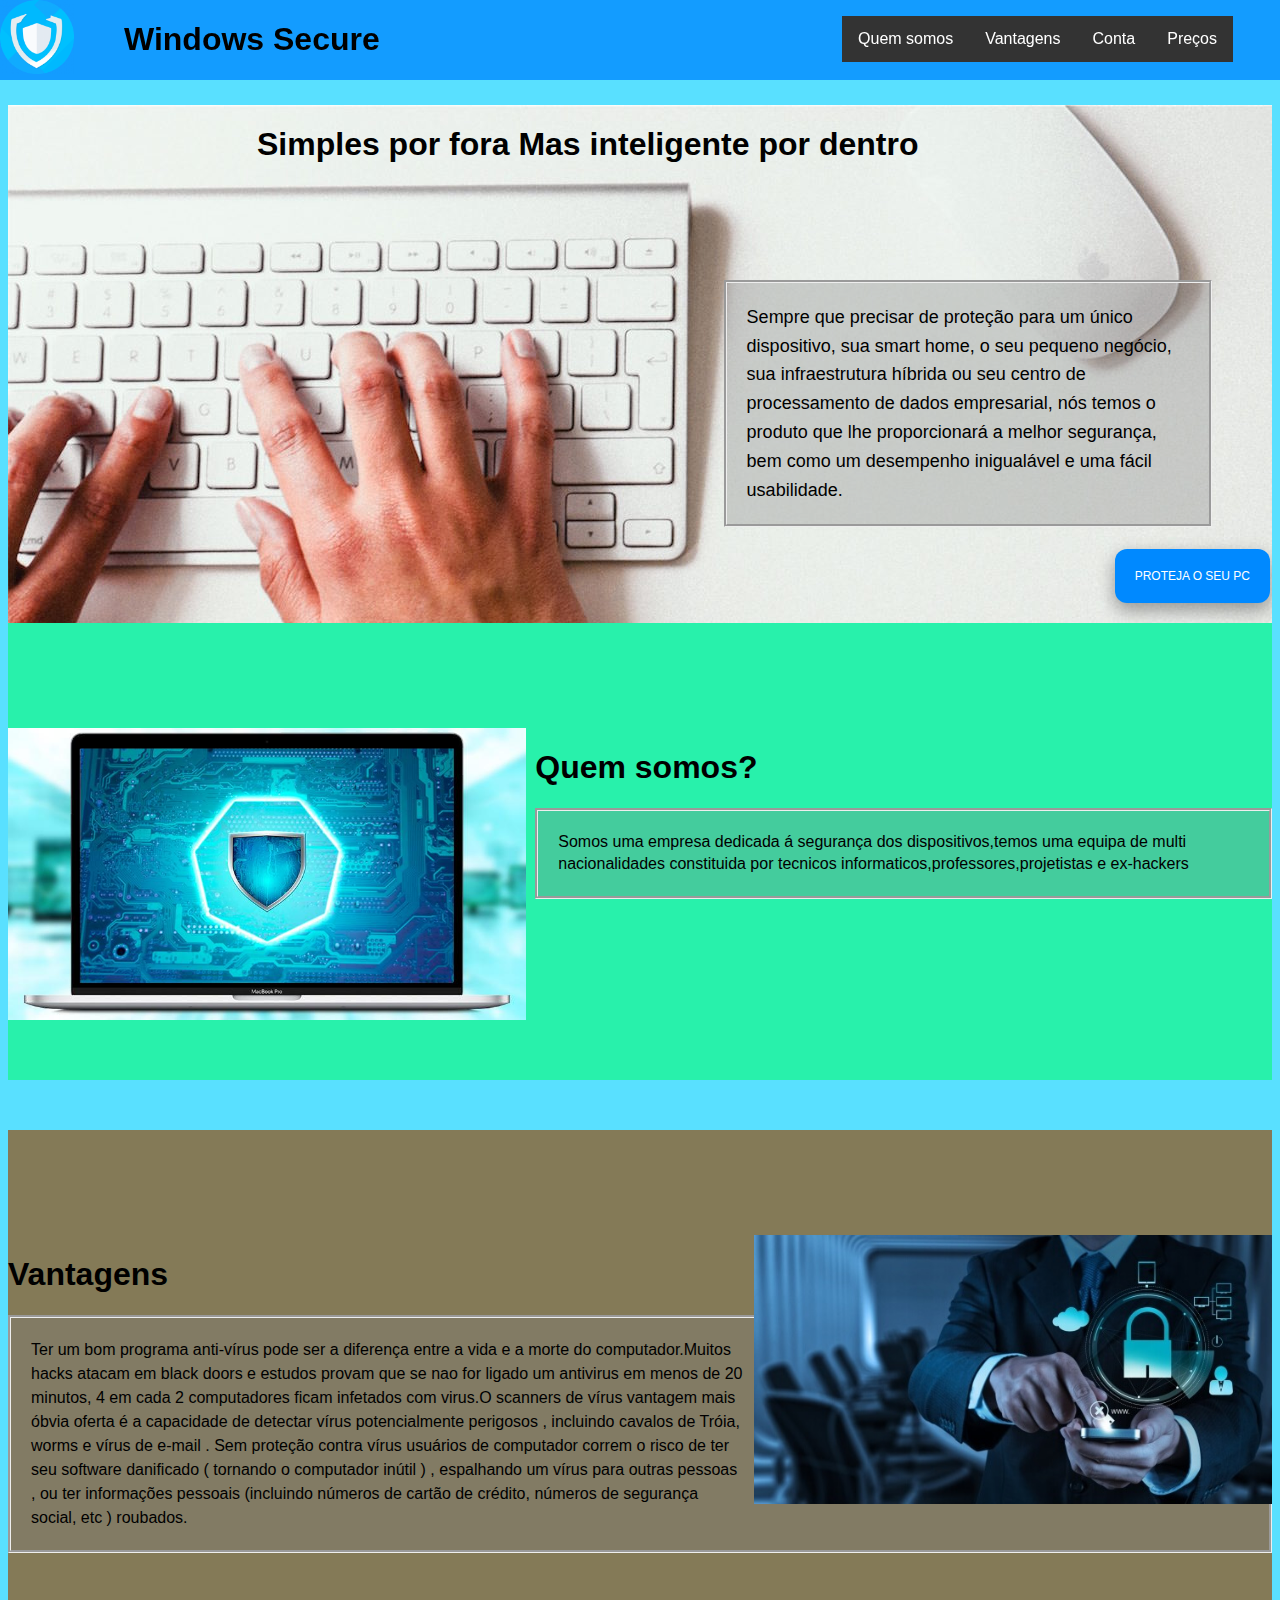
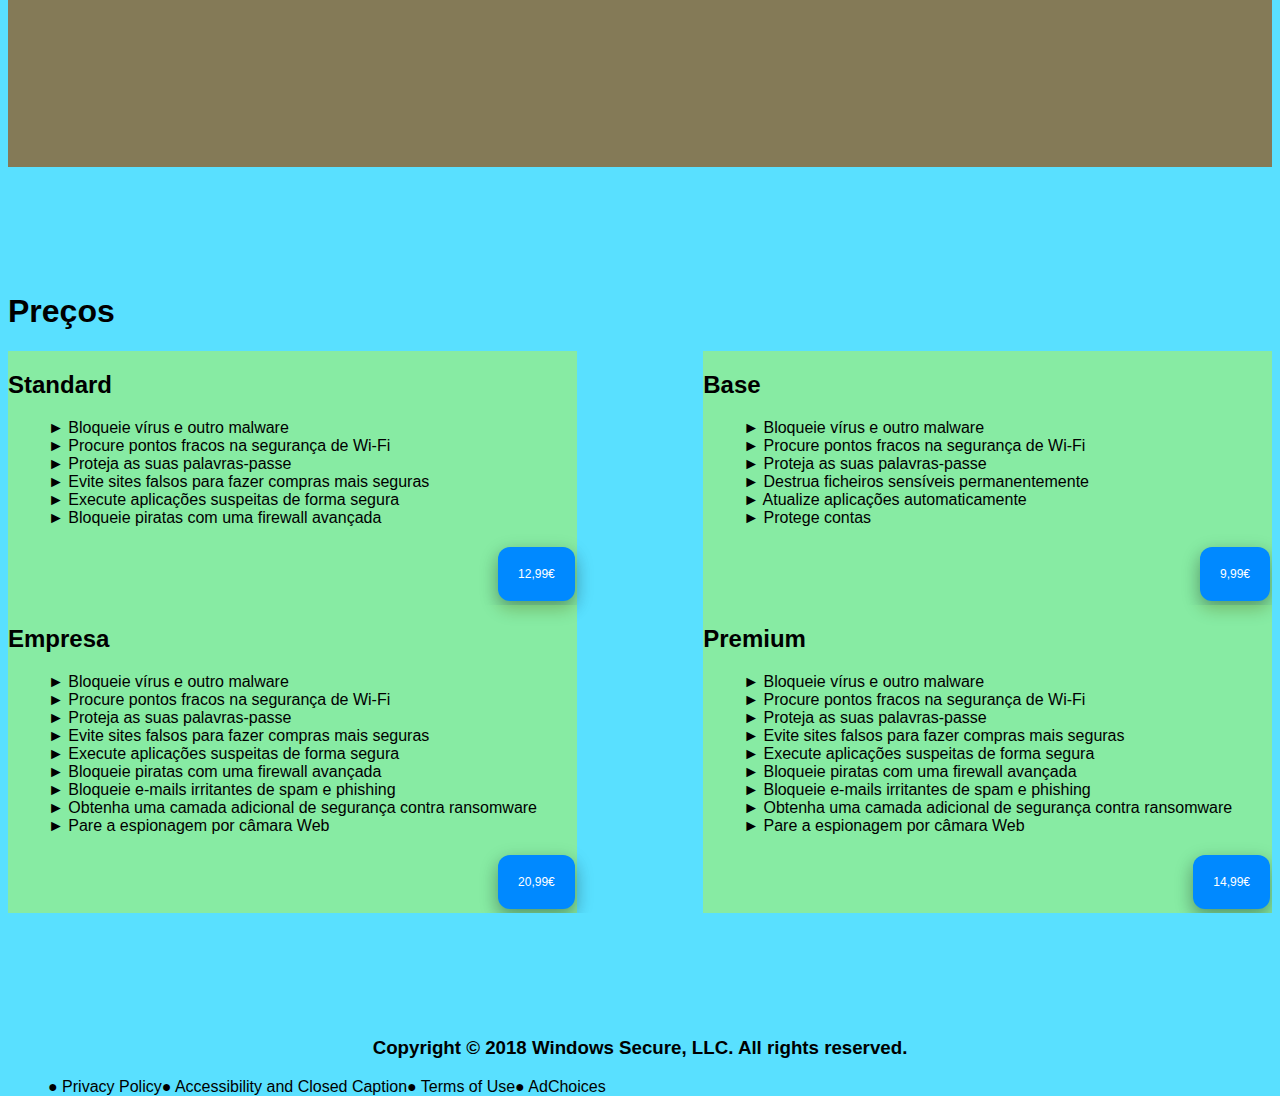
<file: ts/trabalho final 1.html>
<!DOCTYPE html>

<html>
<head>
    <meta name="viewport" content="width=device-width, initial-scale=1">
    <link rel="stylesheet" type="text/css" href="css.css" />
    <meta name="viewport" content="width-device-width, initial-scale=1.0">
    <title>Windows Secure.com</title>
</head>
<body>
<!--ecra 1-->

<div id="header">
<img id="logo"src="imagens html/logotipo.png">
<h1 id=win>Windows Secure</h1>

<ul id=barra>
<li><a href="#art2">Quem somos</a></li>
<li><a href="#art3">Vantagens</a></li>
<li><a href="#ju">Conta</a></li>
<li><a href="#art4">Preços</a></li>
</ul>
</div>

<article id="art1">
<h1 id=texto>Simples por fora  Mas inteligente por dentro</h1>
<p id="ts">Sempre que precisar de proteção para um único dispositivo, sua smart home, o seu pequeno negócio, sua infraestrutura híbrida ou seu centro de processamento de dados empresarial, nós temos o produto que lhe proporcionará a melhor segurança, bem como um desempenho inigualável e uma fácil usabilidade.</p>
<button id="botao1">PROTEJA O SEU PC</button>
</article>
<!--ecra 2-->
<article id="art2">
<img id="image2"src="imagens html/imagem 2.jpg">
<h1>Quem somos?</h1>
<p>Somos uma empresa dedicada á segurança dos dispositivos,temos uma equipa de multi nacionalidades constituida por tecnicos informaticos,professores,projetistas e ex-hackers</p>
</article>
<!--ecra 3-->
<article id="art3">
<img id="image1"src="imagens html/imagens 3.jpg">
<h1>Vantagens</h1>
<p id="vantagens">Ter um bom programa anti-vírus pode ser a diferença entre a vida e a morte do computador.Muitos hacks atacam em black doors e estudos provam que se nao for ligado um antivirus em menos de 20 minutos, 4 em cada 2 computadores ficam infetados com virus.O scanners de vírus vantagem mais óbvia oferta é a capacidade de detectar vírus potencialmente perigosos , incluindo cavalos de Tróia, worms e vírus de e-mail . Sem proteção contra vírus usuários de computador correm o risco de ter seu software danificado ( tornando o computador inútil ) , espalhando um vírus para outras pessoas , ou ter informações pessoais (incluindo números de cartão de crédito, números de segurança social, etc ) roubados. </p>
</article>
<!--ecra 4-->
<article id="art4">
<h1>Preços</h1>
<section>
    <h2>Base</h2>
    <ul>
        <li>&#9658 Bloqueie vírus e outro malware</li>
        <li>&#9658 Procure pontos fracos na segurança de Wi-Fi</li>
        <li>&#9658 Proteja as suas palavras-passe</li>
        <li>&#9658 Destrua ficheiros sensíveis permanentemente</li>
    <li>&#9658 Atualize aplicações automaticamente</li>
    <li>&#9658 Protege contas</li>
        
       
    </ul>
    <button>9,99€</button>
</section>
<section>
<h2>Standard</h2>
<ul>
    <li>&#9658 Bloqueie vírus e outro malware</li>
    <li>&#9658 Procure pontos fracos na segurança de Wi-Fi</li>
    <li>&#9658 Proteja as suas palavras-passe</li>
    <li>&#9658 Evite sites falsos para fazer compras mais seguras</li>
   <li>&#9658 Execute aplicações suspeitas de forma segura</li>
    <li>&#9658 Bloqueie piratas com uma firewall avançada</li>
</ul>
<button>12,99€</button>
</section>
<section>
<h2>Premium</h2>
<ul>
    <li>&#9658 Bloqueie vírus e outro malware</li>
    <li>&#9658 Procure pontos fracos na segurança de Wi-Fi</li>
    <li>&#9658 Proteja as suas palavras-passe</li>
    <li>&#9658 Evite sites falsos para fazer compras mais seguras</li>
   <li>&#9658 Execute aplicações suspeitas de forma segura</li>
    <li>&#9658 Bloqueie piratas com uma firewall avançada</li>
    <li>&#9658 Bloqueie e-mails irritantes de spam e phishing</li>
    <li>&#9658 Obtenha uma camada adicional de segurança contra ransomware</li>
     <li>&#9658 Pare a espionagem por câmara Web</li>
    
  </ul>
<button>14,99€</button>
</section>
<section>
    <h2>Empresa</h2>
    <ul>
    <li>&#9658 Bloqueie vírus e outro malware</li>
    <li>&#9658 Procure pontos fracos na segurança de Wi-Fi</li>
    <li>&#9658 Proteja as suas palavras-passe</li>
    <li>&#9658 Evite sites falsos para fazer compras mais seguras</li>
    <li>&#9658 Execute aplicações suspeitas de forma segura</li>
    <li>&#9658 Bloqueie piratas com uma firewall avançada</li>
    <li>&#9658 Bloqueie e-mails irritantes de spam e phishing</li>
    <li>&#9658 Obtenha uma camada adicional de segurança contra ransomware</li>
    <li>&#9658 Pare a espionagem por câmara Web</li>
    
    
    </ul>
    <button>20,99€</button>
</section>
</article>
</body>
<article id="art5">
    <h3>Copyright © 2018 Windows Secure, LLC. All rights reserved.</h3>
    <ul>
        <li>&#9679 Privacy Policy</li>
        <li> &#9679 Accessibility and Closed Caption</li>
        <li>&#9679 Terms of Use</li>
        <li> &#9679 AdChoices</li>
        <li></li>
        
    </ul>
</artigcle>
</html>
</file>
<file: ts/css.css>
button {
    background-color: #0089ff;
    border: none;
    color: white;
    padding: 20px;
    text-align: center;
    text-decoration: none;
    display: inline-block;
    font-size: 12px;
    margin: 4px 2px;
    cursor: pointer;
    border-radius: 12px;
    clear: right;
    float: right;
    -webkit-transition-duration: 0.4s;
    transition-duration: 0.4s;
    box-shadow: 0 8px 16px 0 rgba(0,0,0,0.2), 0 6px 20px 0 rgba(0,0,0,0.19);
    background-color: #0089ff; 
    border: none;
}

body{background-color:#00d0ffa6;
}
html{font-family: 'Cuprum', sans-serif;}
#header{
    top:0px;
    position: fixed;
    float: left;
    list-style-type: none;
}

ul a {
    list-style-type: none;
    margin: 0;
    padding: 0;
    overflow: hidden;
    background-color: #333;
    float: left;
    
    
}

li {
    float: left;
    list-style-type: none;
}

li a {
    display: block;
    color: white;
    text-align: center;
    padding: 14px 16px;
    text-decoration: none;
}

li a:hover {
    background-color: #111;
}

#header img{
    width: 6%;

}
#header {background-color: #0089ffc7;
right: 0;
left:0;
    padding-right: 47px;
    right: 0;left:0;}
#win{float: left;margin-left: 50px;}
#logo{float: left}
#barra{float: left;
    float: right;}
#art1{background-image: url("imagens html/imagem 1.jpg");
background-repeat:no-repeat;
    margin-top: 105px;
min-height: 518px;padding-top:inherit;overflow: hidden;}

#ts{    width: 35%;
    float: right;
    line-height: 1.6;
    margin-top: 95px;
    font-size:large;margin-right:60px;
    padding-top: 20px;
    padding-right: 20px;
    padding-bottom: 20px;
    padding-left: 20px;
    
}
p{background-color: #80808052}
#texto{
    margin-left: 249px;
    font-size:xx-large
    ;
}

article{padding-top: 105px;}

#art2{    overflow: hidden;padding-bottom: 60px;background-color: #00ff668c
    /*margin-top: 50px;*/
   
    }
#art3{margin-top: 50px;    padding-bottom:198px;background-color:#847a57;
   /* margin-top: 50px;*/

    }
#art4{    /*margin-top: 50px;*/
   overflow: hidden;}
   
   
#art4 li{float: none;}
#image2{float:left;width: 41%;
    margin-right: 9px;
}
#image1{width: 41%;
float: right;
    margin-left: 9px;
}
p{border-style: groove;overflow: inherit;padding-top: 20px;
    padding-right: 20px;
    padding-bottom: 20px;
    padding-left: 20px;}
#botao1:hover{
    background-color: #0089ff; 
    border: none;
    color: white;
    padding: 15px 32px;
    text-align: center;
    text-decoration: none;
    display: inline-block;
    font-size: 16px;
    margin: 4px 2px;
    cursor: pointer;
    -webkit-transition-duration: 0.4s;
    transition-duration: 0.4s;
     box-shadow: 0 12px 16px 0 rgba(0,0,0,0.24),0 17px 50px 0 rgba(0,0,0,0.19);float: right;
}
#vantagens{overflow: -webkit-paged-x;line-height: 1.5;}
#art5{text-align: center;}
#art2 p {line-height: 1.4;}
#art4 section {    width: 45%;
    float: left;background-color:#d8ff005c
    }
    
#art4 section:nth-child(even) {float: right;}

@media (max-width: 1239px)
{
    
    #image2{
        float:none;
        max-width: 100%;
        width: auto;
        }
    #image1{ 
        max-width: 100%;
        width: auto;}

    #ts{float:none;width:auto;margin-right: 0px;margin-left: 684px }
  section{line-height: 1.6}
  #art1{font-size:none;
  }
  #texto{margin-left:1px}
  #header{padding-right: 1px; }
  
}
@media (max-width: 802px)
{
    #barra{padding-left:0px;float:left;}
}
@media (max-width: 999px)
{
    #ts{margin-top:404px;margin-left: 0px}
}
@media (max-width:770px)
{
    #win{
        margin-left: 0px;
    }
}
@media (max-width:1007px)
{
    #vantagens{overflow: inherit;
        
    }
}
@media (max-width:776px)
{
    #imagem1{float: left}
}
@media (max-width:705px)
{
    #header img{width:15%;}
}
@media screen and (max-width: 425px)
{
    #barra{float:none;clear:left}
    #barra li{float:none;}
    #win{float:none;}
    #art4 section {width:fit-content;}
    #barra a {float:none;}
    #header {position:absolute;}
    #art1{margin-top: 264px;
}
}
</file>
